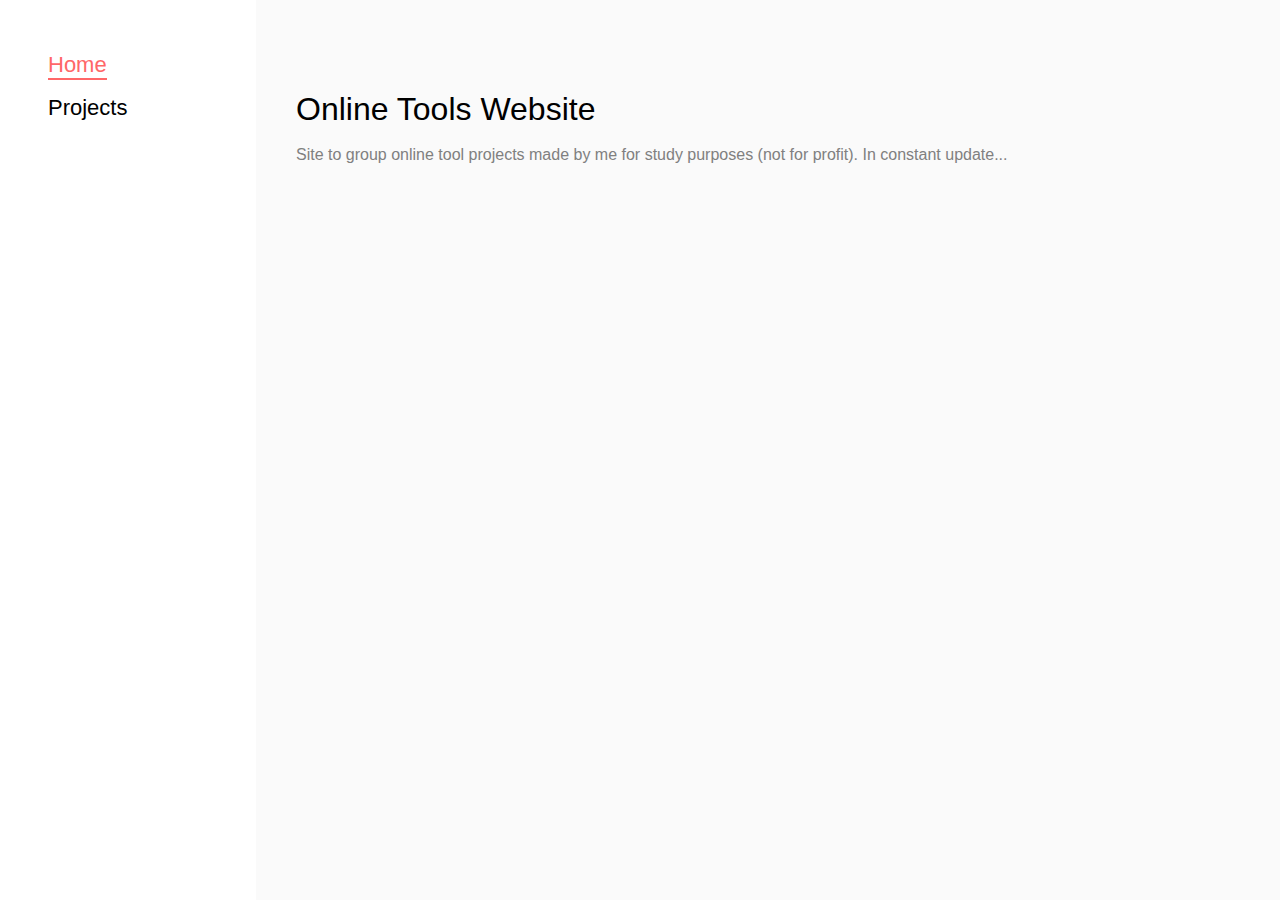
<file: index.html>
<!DOCTYPE html>
<html lang="en">

<head>
    <meta charset="UTF-8">
    <meta http-equiv="X-UA-Compatible" content="IE=edge">
    <meta name="viewport" content="width=device-width, initial-scale=1.0, shrink-to-fit=no">
    <link rel="apple-touch-icon" sizes="180x180" href="public/icon/apple-touch-icon.png">
    <link rel="icon" type="image/png" sizes="32x32" href="public/icon/favicon-32x32.png">
    <link rel="icon" type="image/png" sizes="16x16" href="public/icon/favicon-16x16.png">
    <link rel="manifest" href="public/icon/site.webmanifest">
    <title>Online Tools</title>
    <link rel="stylesheet" href="public/css/style.css">
</head>

<body>
    <div id="colorlib-page">
        <a href="#" class="js-colorlib-nav-toggle colorlib-nav-toggle"><i></i></a>
        <aside id="colorlib-aside" role="complementary" class="js-fullheight">
            <nav id="colorlib-main-menu" role="navigation">
                <ul>
                    <li class="colorlib-active"><a href="#">Home</a></li>
                    <li><a href="view/main/projects.html">Projects</a></li>
                </ul>
            </nav>
        </aside> <!-- END COLORLIB-ASIDE -->

        <div id="colorlib-main">
            <section class="ftco-section pt-4 mb-5 ftco-intro">
                <div class="container-fluid px-3 px-md-0">
                    <div class="row">
                        <div class="col-md-12 mb-4">
                            <h1 class="h2">Online Tools Website</h1>
                            <p>
                                Site to group online tool projects made by me for study purposes (not for profit). In
                                constant update...
                            </p>
                        </div>
                    </div>
                </div>
            </section>
        </div><!-- END COLORLIB-MAIN -->
    </div><!-- END COLORLIB-PAGE -->
    </section>

    <script src="https://code.jquery.com/jquery-3.6.4.min.js"
        integrity="sha256-oP6HI9z1XaZNBrJURtCoUT5SUnxFr8s3BzRl+cbzUq8=" crossorigin="anonymous"></script>
    <script src="public/js/main.js"></script>
</body>

</html>
</file>
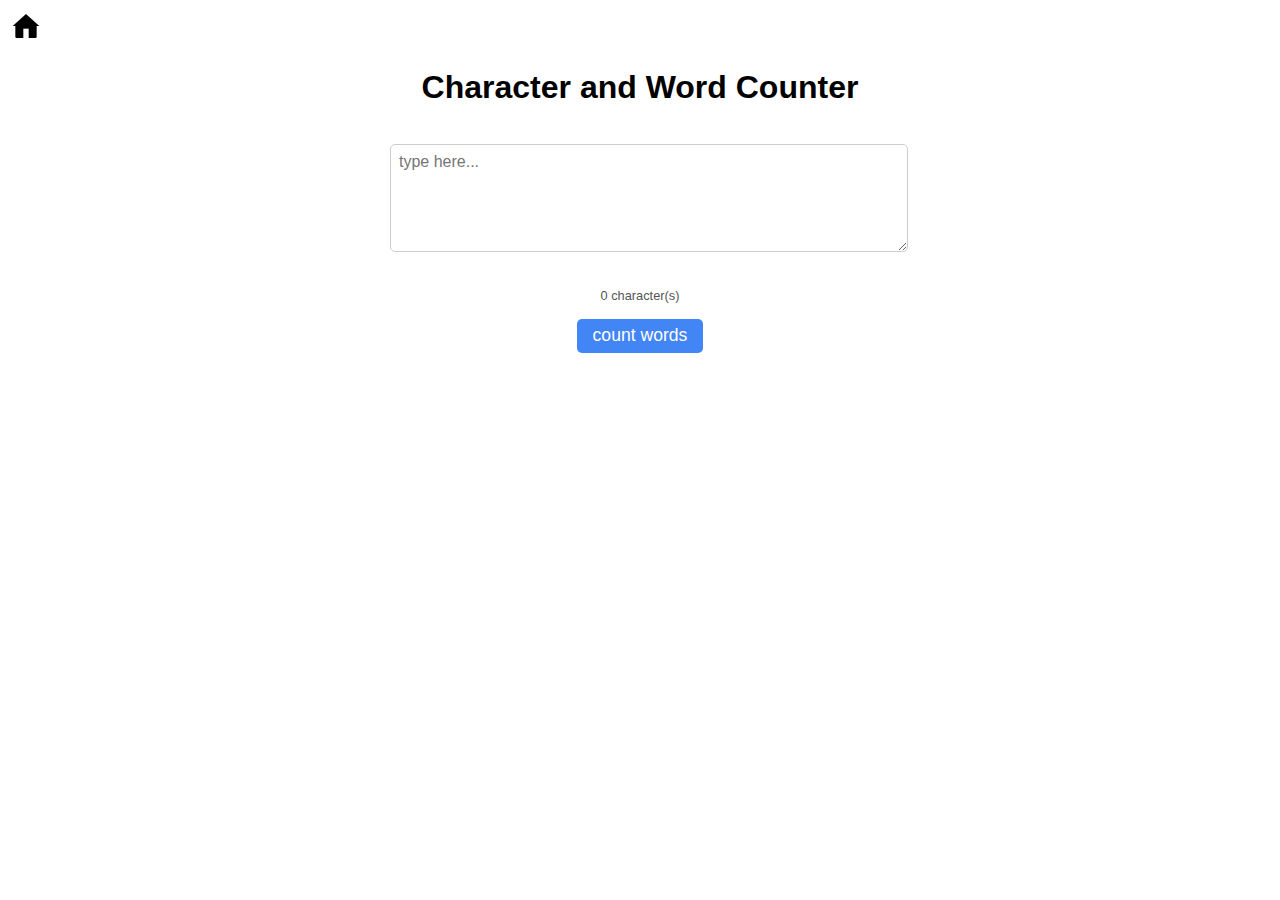
<file: view/characterAndWordCounter.html>
<!DOCTYPE html>
<html lang="en">

<head>
    <meta charset="UTF-8">
    <meta http-equiv="X-UA-Compatible" content="IE=edge">
    <meta name="viewport" content="width=device-width, initial-scale=1.0">
    <link rel="apple-touch-icon" sizes="180x180" href="../public/icon/apple-touch-icon.png">
    <link rel="icon" type="image/png" sizes="32x32" href="../public/icon/favicon-32x32.png">
    <link rel="icon" type="image/png" sizes="16x16" href="../public/icon/favicon-16x16.png">
    <link rel="manifest" href="../public/icon/site.webmanifest">
    <title>Character and Word Counter</title>
    <link rel="stylesheet" href="../public/css/characterAndWordCounter.css">
</head>

<body>
    <div class="container">
        <h1>Character and Word Counter</h1>

        <div class="field">
            <textarea placeholder="type here..." name="input" id="input" rows="5"></textarea>
        </div>

        <div class="counter">0 character(s)</div>

        <button id="toggle">count words</button>

        <a href="main/projects.html"> <img style="position: fixed; top: 10px; left: 10px;"
                src="../public/icon/backToProjects-32x32.png" alt="Back to projects" title="Back to projects"></a>
    </div>

    <script src="../public/js/characterAndWordCounter.js"></script>
</body>

</html>
</file>
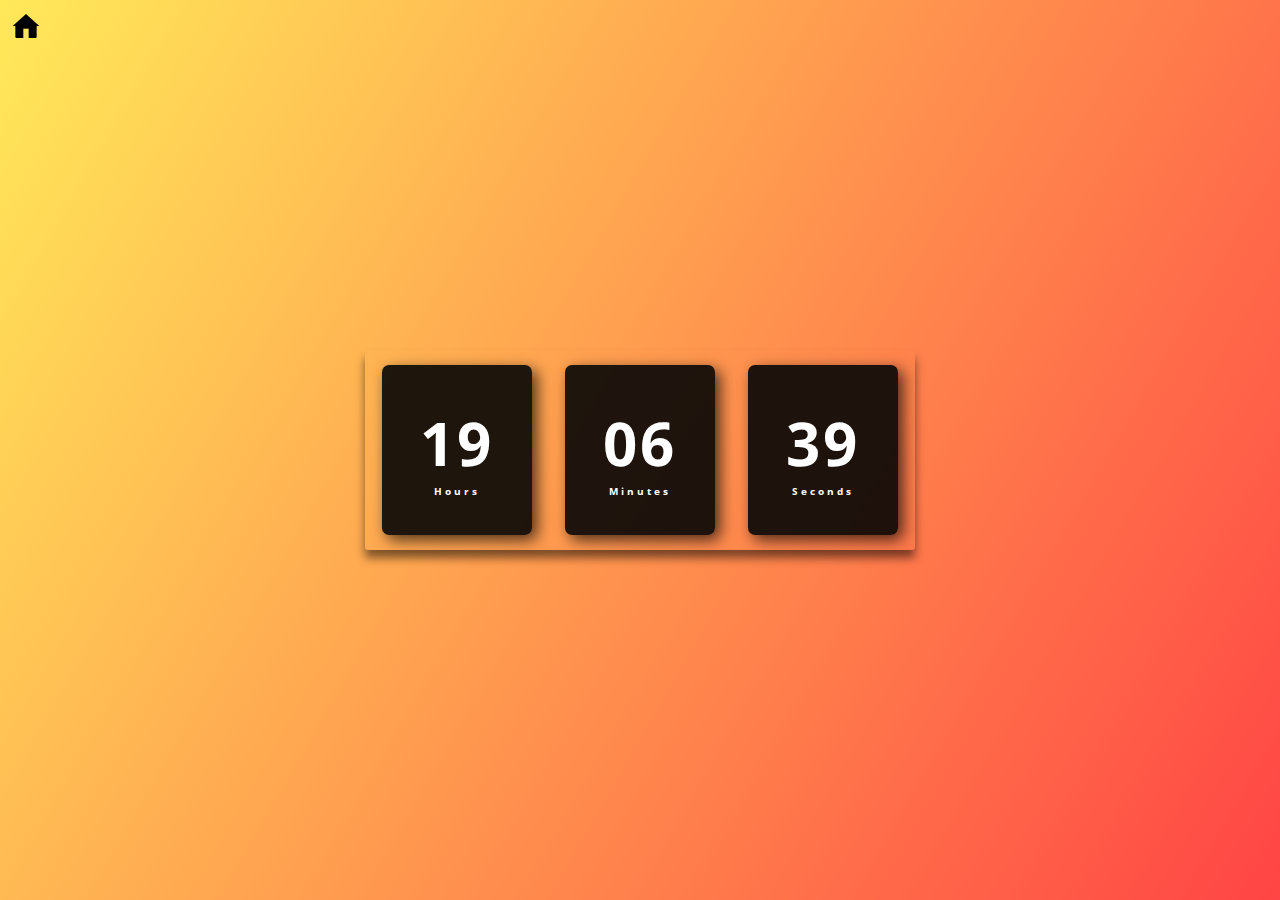
<file: view/digitalWatch.html>
<!DOCTYPE html>
<html lang="en">

<head>
    <meta charset="UTF-8">
    <meta http-equiv="X-UA-Compatible" content="IE=edge">
    <meta name="viewport" content="width=device-width, initial-scale=1.0">
    <link rel="apple-touch-icon" sizes="180x180" href="../public/icon/apple-touch-icon.png">
    <link rel="icon" type="image/png" sizes="32x32" href="../public/icon/favicon-32x32.png">
    <link rel="icon" type="image/png" sizes="16x16" href="../public/icon/favicon-16x16.png">
    <link rel="manifest" href="../public/icon/site.webmanifest">
    <title>Digital Watch</title>
    <link rel="stylesheet" href="../public/css/digitalWatch.css">
</head>

<body>
    <div class="clock">
        <div>
            <span id="hours">00</span>
            <span class="time">Hours</span>
        </div>

        <div>
            <span id="minutes">00</span>
            <span class="time">Minutes</span>
        </div>

        <div>
            <span id="seconds">00</span>
            <span class="time">Seconds</span>
        </div>
    </div>

    <a href="main/projects.html"> <img style="position: fixed; top: 10px; left: 10px;"
            src="../public/icon/backToProjects-32x32.png" alt="Back to projects" title="Back to projects"></a>
    <script src="../public/js/digitalWatch.js"></script>
</body>

</html>
</file>
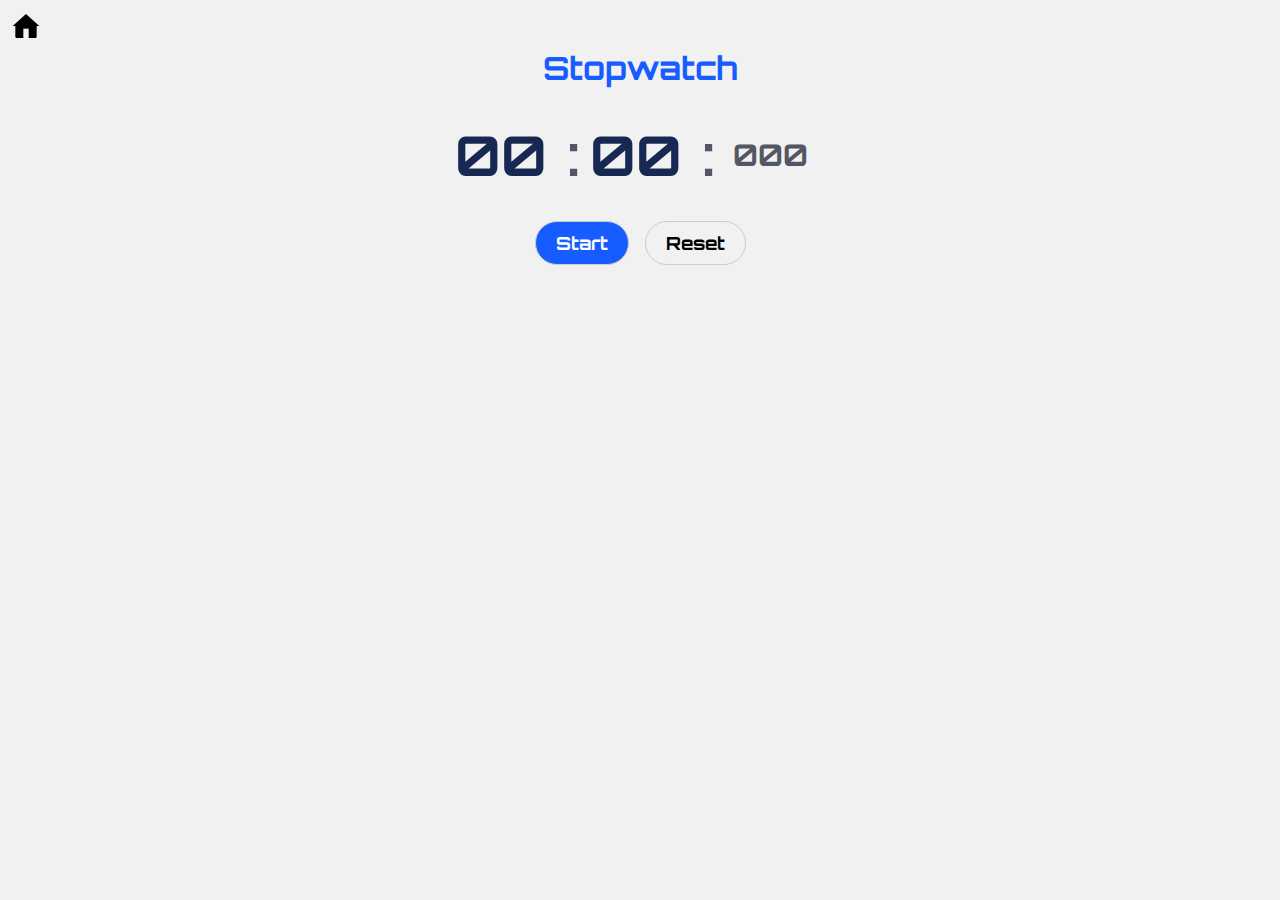
<file: view/stopwatch.html>
<!DOCTYPE html>
<html lang="en">

<head>
    <meta charset="UTF-8">
    <meta http-equiv="X-UA-Compatible" content="IE=edge">
    <meta name="viewport" content="width=device-width, initial-scale=1.0">
    <link rel="apple-touch-icon" sizes="180x180" href="../public/icon/apple-touch-icon.png">
    <link rel="icon" type="image/png" sizes="32x32" href="../public/icon/favicon-32x32.png">
    <link rel="icon" type="image/png" sizes="16x16" href="../public/icon/favicon-16x16.png">
    <link rel="manifest" href="../public/icon/site.webmanifest">
    <link rel="preconnect" href="https://fonts.googleapis.com">
    <link rel="preconnect" href="https://fonts.gstatic.com" crossorigin>
    <link
        href="https://fonts.googleapis.com/css2?family=Open+Sans:wght@300;400;500&family=Orbitron:wght@400;500;600;700;800;900&display=swap"
        rel="stylesheet">
    <title>Stopwatch</title>
    <link rel="stylesheet" href="../public/css/stopwatch.css">
</head>

<body>
    <div class="container">
        <h1>Stopwatch</h1>

        <div class="timer">
            <div class="time" id="minutes">00</div>
            <div class="separator">:</div>
            <div class="time" id="seconds">00</div>
            <div class="separator">:</div>
            <div class="time" id="milliseconds">000</div>
        </div>

        <div class="buttons">
            <button class="btn" id="startBtn">Start</button>
            <button class="btn" id="pauseBtn">Pause</button>
            <button class="btn" id="resumeBtn">Resume</button>
            <button class="btn" id="resetBtn">Reset</button>
        </div>
    </div>

    <a href="main/projects.html"> <img style="position: fixed; top: 10px; left: 10px;"
            src="../public/icon/backToProjects-32x32.png" alt="Back to projects" title="Back to projects"></a>
    <script src="../public/js/stopwatch.js"></script>
</body>

</html>
</file>
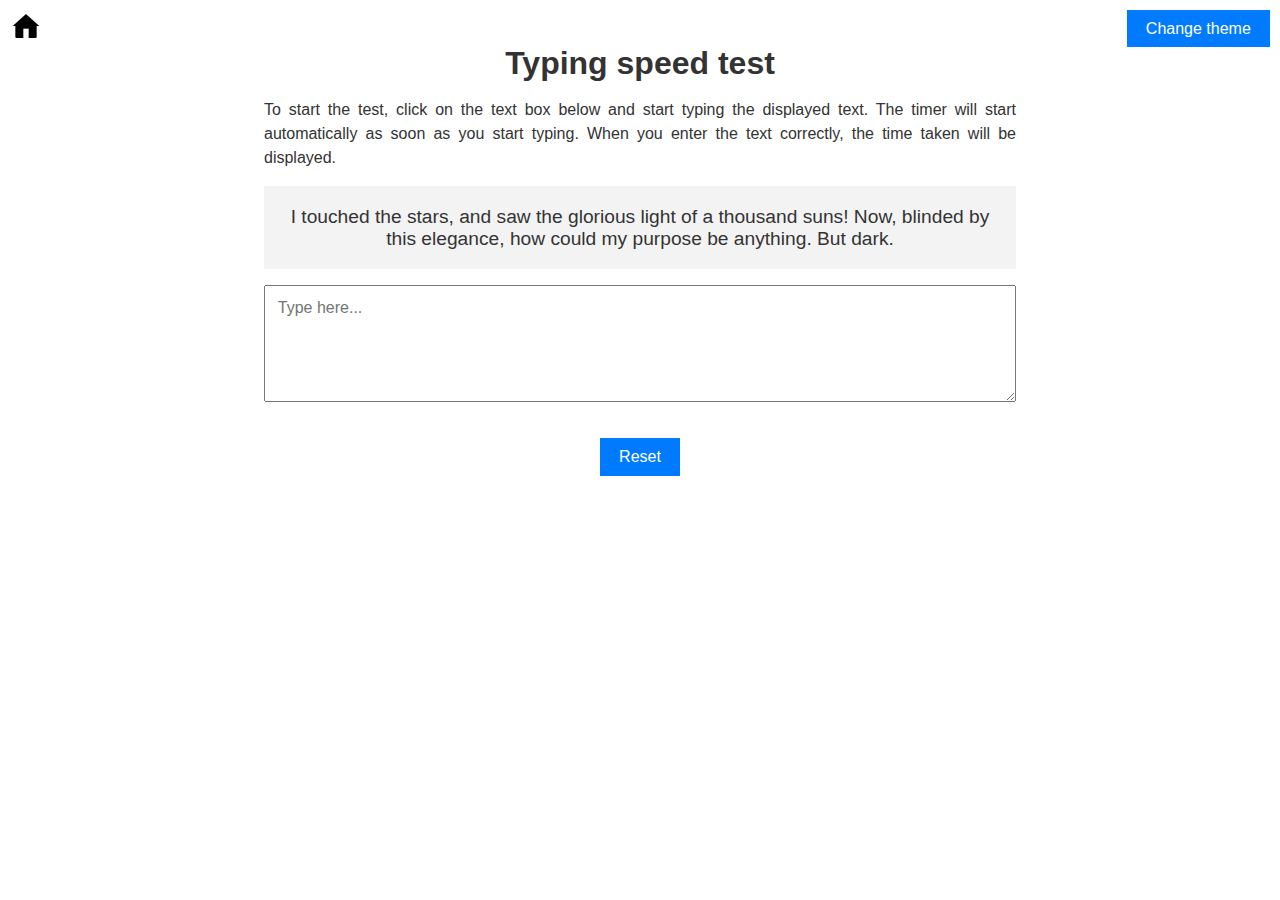
<file: view/typingSpeedTest.html>
<!DOCTYPE html>
<html lang="en">

<head>
    <meta charset="UTF-8">
    <meta http-equiv="X-UA-Compatible" content="IE=edge">
    <meta name="viewport" content="width=device-width, initial-scale=1.0">
    <link rel="apple-touch-icon" sizes="180x180" href="../public/icon/apple-touch-icon.png">
    <link rel="icon" type="image/png" sizes="32x32" href="../public/icon/favicon-32x32.png">
    <link rel="icon" type="image/png" sizes="16x16" href="../public/icon/favicon-16x16.png">
    <link rel="manifest" href="../public/icon/site.webmanifest">
    <title>Typing Speed Test</title>
    <link rel="stylesheet" href="../public/css/typingSpeedTest.css">
</head>

<body class="light">
    <h1>Typing speed test</h1>
    <p class="instructions">
        To start the test, click on the text box below and start typing the displayed text. The timer will start
        automatically as soon as you start typing. When you enter the text correctly, the time taken will be displayed.
    </p>

    <div id="quote"></div>

    <textarea id="input" rows="5" placeholder="Type here..."></textarea>

    <div id="result"></div>

    <button id="reset">Reset</button>

    <div id="history"></div>

    <button id="changeTheme">Change theme</button>

    <a href="main/projects.html"> <img style="position: fixed; top: 10px; left: 10px;"
            src="../public/icon/backToProjects-32x32.png" alt="Back to projects" title="Back to projects"></a>

    <script src="../public/js/typingSpeedTest.js"></script>
</body>

</html>
</file>
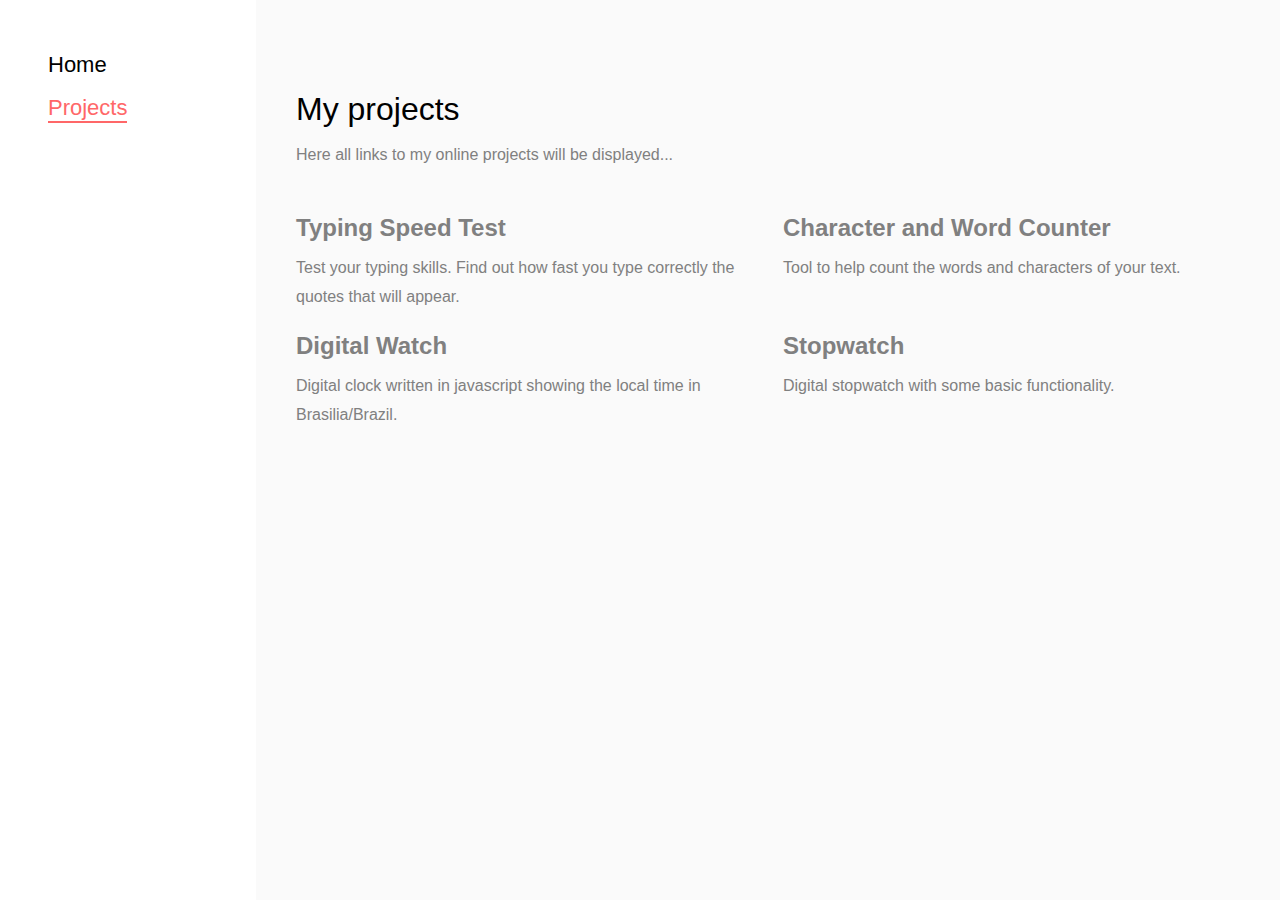
<file: view/main/projects.html>
<!DOCTYPE html>
<html lang="en">

<head>
    <meta charset="UTF-8">
    <meta http-equiv="X-UA-Compatible" content="IE=edge">
    <meta name="viewport" content="width=device-width, initial-scale=1.0, shrink-to-fit=no">
    <link rel="apple-touch-icon" sizes="180x180" href="../../public/icon/apple-touch-icon.png">
    <link rel="icon" type="image/png" sizes="32x32" href="../../public/icon/favicon-32x32.png">
    <link rel="icon" type="image/png" sizes="16x16" href="../../public/icon/favicon-16x16.png">
    <link rel="manifest" href="../../public/icon/site.webmanifest">
    <title>Online Tools</title>
    <link rel="stylesheet" href="../../public/css/style.css">
</head>

<body>
    <div id="colorlib-page">
        <a href="#" class="js-colorlib-nav-toggle colorlib-nav-toggle"><i></i></a>
        <aside id="colorlib-aside" role="complementary" class="js-fullheight">
            <nav id="colorlib-main-menu" role="navigation">
                <ul>
                    <li><a href="../../index.html">Home</a></li>
                    <li class="colorlib-active"><a href="#">Projects</a></li>
                </ul>
            </nav>
        </aside> <!-- END COLORLIB-ASIDE -->

        <div id="colorlib-main">
            <section class="ftco-section pt-4 mb-5 ftco-intro">
                <div class="container-fluid px-3 px-md-0">
                    <div class="row">
                        <div class="col-md-12 mb-4">
                            <h1 class="h2">My projects</h1>
                            <p>
                                Here all links to my online projects will be displayed...
                            </p>
                        </div>

                        <div id="divLinks" class="col-md-6">
                            <a href="../typingSpeedTest.html">
                                <h2 id="h2Links" class="h4">Typing Speed Test</h2>
                            </a>
                            <p id="pLinks">
                                Test your typing skills. Find out how fast you type correctly the quotes that will
                                appear.
                            </p>
                        </div>

                        <div id="divLinks" class="col-md-6">
                            <a href="../characterAndWordCounter.html">
                                <h2 id="h2Links" class="h4">Character and Word Counter</h2>
                            </a>
                            <p id="pLinks">
                                Tool to help count the words and characters of your text.
                            </p>
                        </div>

                        <div id="divLinks" class="col-md-6">
                            <a href="../digitalWatch.html">
                                <h2 id="h2Links" class="h4">Digital Watch</h2>
                            </a>
                            <p id="pLinks">
                                Digital clock written in javascript showing the local time in Brasilia/Brazil.
                            </p>
                        </div>

                        <div id="divLinks" class="col-md-6">
                            <a href="../stopwatch.html">
                                <h2 id="h2Links" class="h4">Stopwatch</h2>
                            </a>
                            <p id="pLinks">
                                Digital stopwatch with some basic functionality.
                            </p>
                        </div>

                    </div>
                </div>
            </section>
        </div><!-- END COLORLIB-MAIN -->
    </div><!-- END COLORLIB-PAGE -->
    </section>

    <script src="https://code.jquery.com/jquery-3.6.4.min.js"
        integrity="sha256-oP6HI9z1XaZNBrJURtCoUT5SUnxFr8s3BzRl+cbzUq8=" crossorigin="anonymous"></script>
    <script src="../../public/js/main.js"></script>
</body>

</html>
</file>
<file: public/css/characterAndWordCounter.css>
* {
    font-family: Helvetica;
}

.container {
    display: flex;
    flex-direction: column;
    margin-top: 3rem;
    align-items: center;
    gap: 1rem;
}

.field {
    width: 500px;
    margin-bottom: 1rem;
    flex-direction: column;
    gap: 0.5rem;
}

textarea {
    width: 100%;
    font-size: 1rem;
    padding: 0.5rem;
    border-radius: 5px;
    border: 1px solid #ccc;
}

.counter {
    font-size: 0.8rem;
    color: #555;
}

#toggle {
    background-color: #4285f4;
    color: #fff;
    font-size: 1.1rem;
    padding: 0.4rem 1rem;
    border-radius: 5px;
    border: none;
    cursor: pointer;
    transition: 0.3s;
}

#toggle:hover {
    background-color: #0069d9;
}
</file>
<file: public/css/digitalWatch.css>
@import url('https://fonts.googleapis.com/css2?family=Open+Sans:wght@300;400;500&display=swap');

* {
    margin: 0;
    padding: 0;
    font-family: 'Open sans', sans-serif;
}

body {
    height: 100vh;
    background: linear-gradient(120deg, #ffe53bd8, #ff2525da);
    display: flex;
    align-items: center;
    justify-content: center;
}

.clock {
    display: flex;
    align-items: center;
    justify-content: space-around;
    height: 200px;
    width: 550px;
    background: transparent;
    border-radius: 3px;
    box-shadow: 0px 8px 10px rgba(0, 0, 0, 0.5);
}

.clock div {
    height: 170px;
    width: 150px;
    display: flex;
    flex-direction: column;
    align-items: center;
    justify-content: center;
    color: #fff;
    background: rgba(5, 5, 5, 0.9);
    box-shadow: 5px 5px 15px rgba(0, 0, 0, 0.7);
    border-radius: 7px;
    letter-spacing: 3px;
}

.clock span {
    font-weight: bolder;
    font-size: 60px;
}

.clock span.time {
    font-size: 10px;
}
</file>
<file: public/css/stopwatch.css>
* {
    margin: 0;
    padding: 0;
    font-family: 'Orbitron', sans-serif;
    background-color: #f1f1f1;
}

.container {
    display: flex;
    flex-direction: column;
    align-items: center;
    gap: 2rem;
    padding-top: 3rem;
}

.container h1 {
    color: #175cff;
}

.timer {
    display: flex;
    font-size: 55px;
    font-weight: bold;
    color: #333;
}

.time {
    display: flex;
    align-items: center;
    justify-content: center;
    margin-right: 10px;
    color: #172953;
    min-width: 90px;
}

.separator {
    padding: 0 10px;
    color: #525763;
}

#milliseconds {
    font-size: 30px;
    color: #525763;
}

.buttons {
    display: flex;
    gap: 1rem;
}

.btn {
    padding: 10px 20px;
    font-size: 18px;
    font-weight: bold;
    border-radius: 30px;
    cursor: pointer;
    border: 1px solid #ccc;
    transition: all 0.2s ease-in-out;
}

.btn:hover {
    transform: scale(1.1);
}

#startBtn {
    background-color: #175cff;
    color: #fff;
}

#pauseBtn,
#resumeBtn {
    display: none;
}
</file>
<file: public/css/typingSpeedTest.css>
* {
    box-sizing: border-box;
    font-family: Arial;
}

body {
    max-width: 800px;
    margin: 0 auto;
    padding: 1.5rem;
    text-align: center;
}

h1 {
    font-size: 2rem;
    margin-bottom: 0.5rem;
}

.instructions {
    font-size: 1rem;
    margin-bottom: 1rem;
    line-height: 1.5;
    text-align: justify;
}

#quote {
    font-size: 1.2rem;
    background-color: #f3f3f3;
    padding: 1.2rem;
    margin-bottom: 1rem;
    width: 100%;
}

#input {
    width: 100%;
    padding: 0.8rem;
    margin-bottom: 1rem;
    font-size: 1rem;
}

#result {
    font-size: 1.2rem;
    margin-bottom: 1rem;
}

button {
    font-size: 1rem;
    padding: 0.6rem 1.2rem;
    background-color: #007bff;
    color: #fff;
    border: none;
    cursor: pointer;
    transition: 0.3s;
}

button:hover {
    background-color: #0056b3;
}

#changeTheme {
    position: fixed;
    top: 10px;
    right: 10px;
}

/* Light and dark theme */
.light {
    background-color: #fff;
    color: #333;
}

.dark {
    background-color: #333;
    color: #fff;
}

.dark #quote {
    color: #333;
}
</file>
